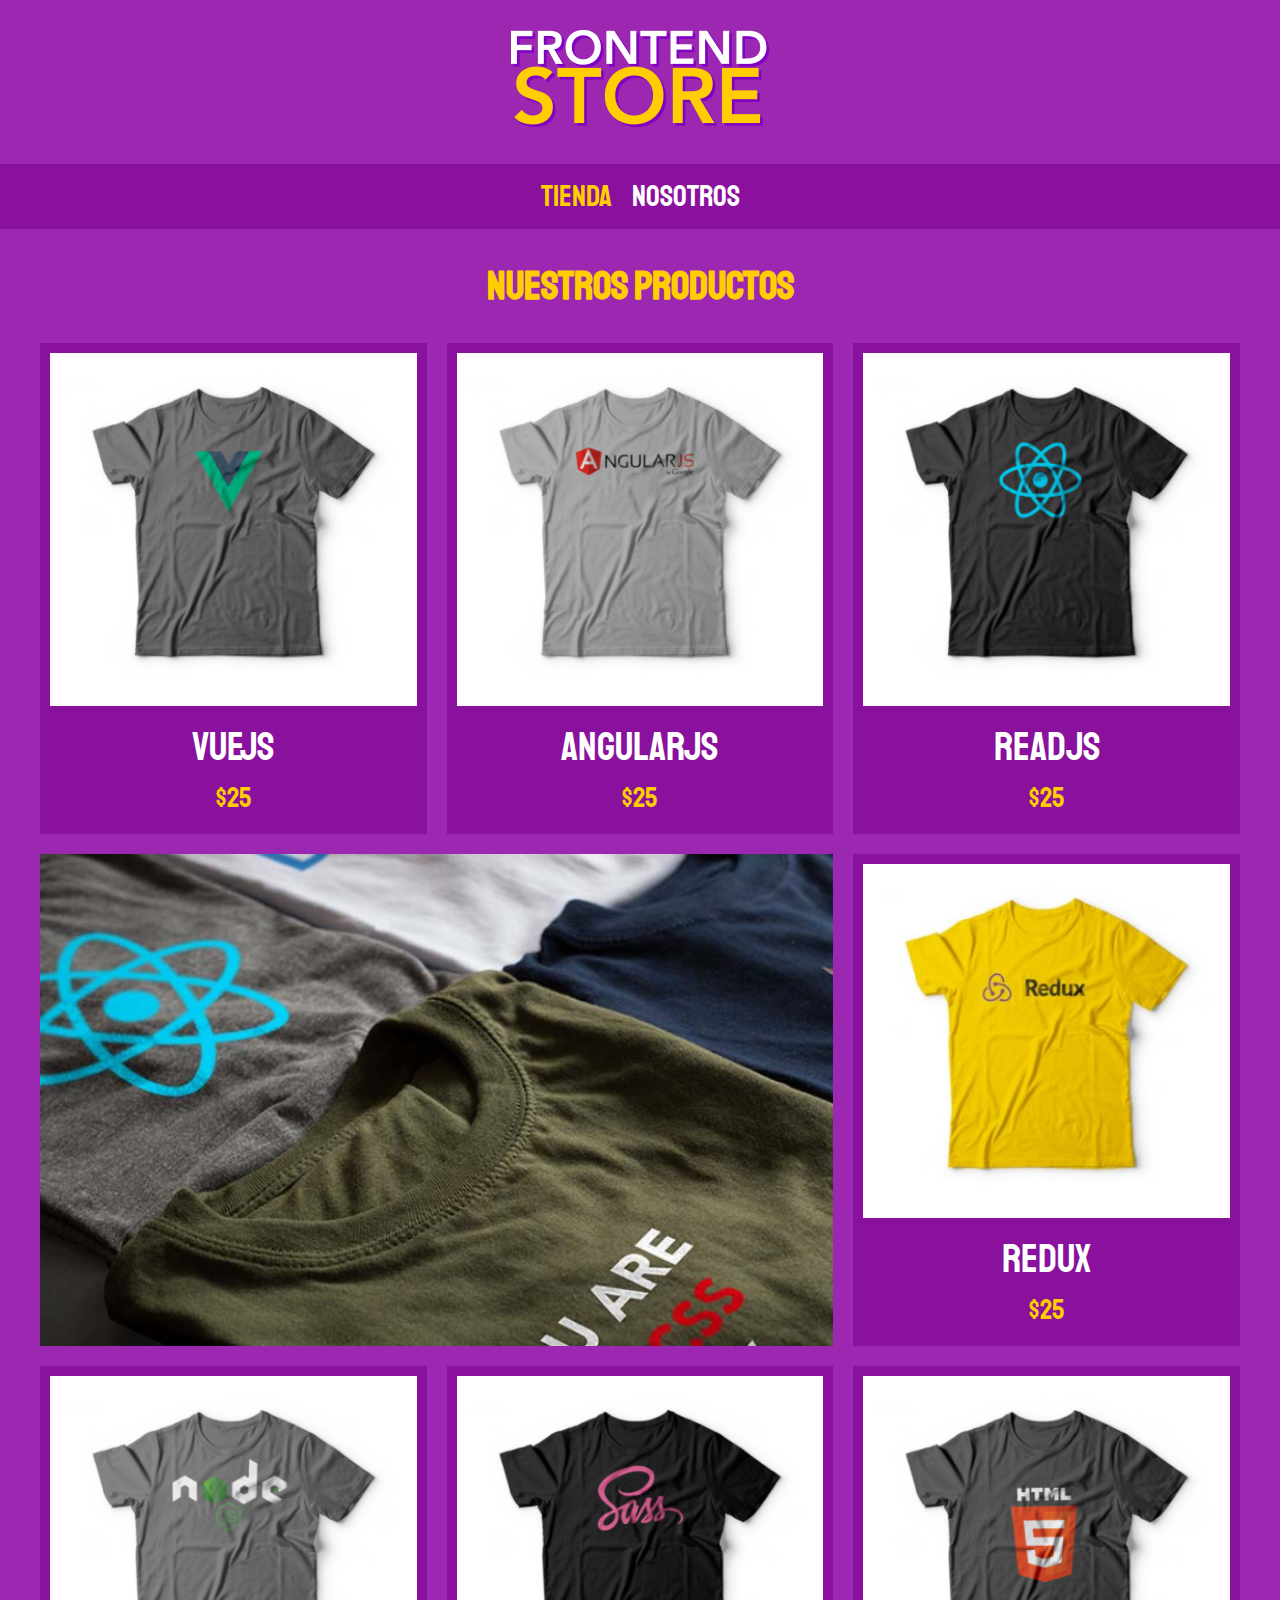
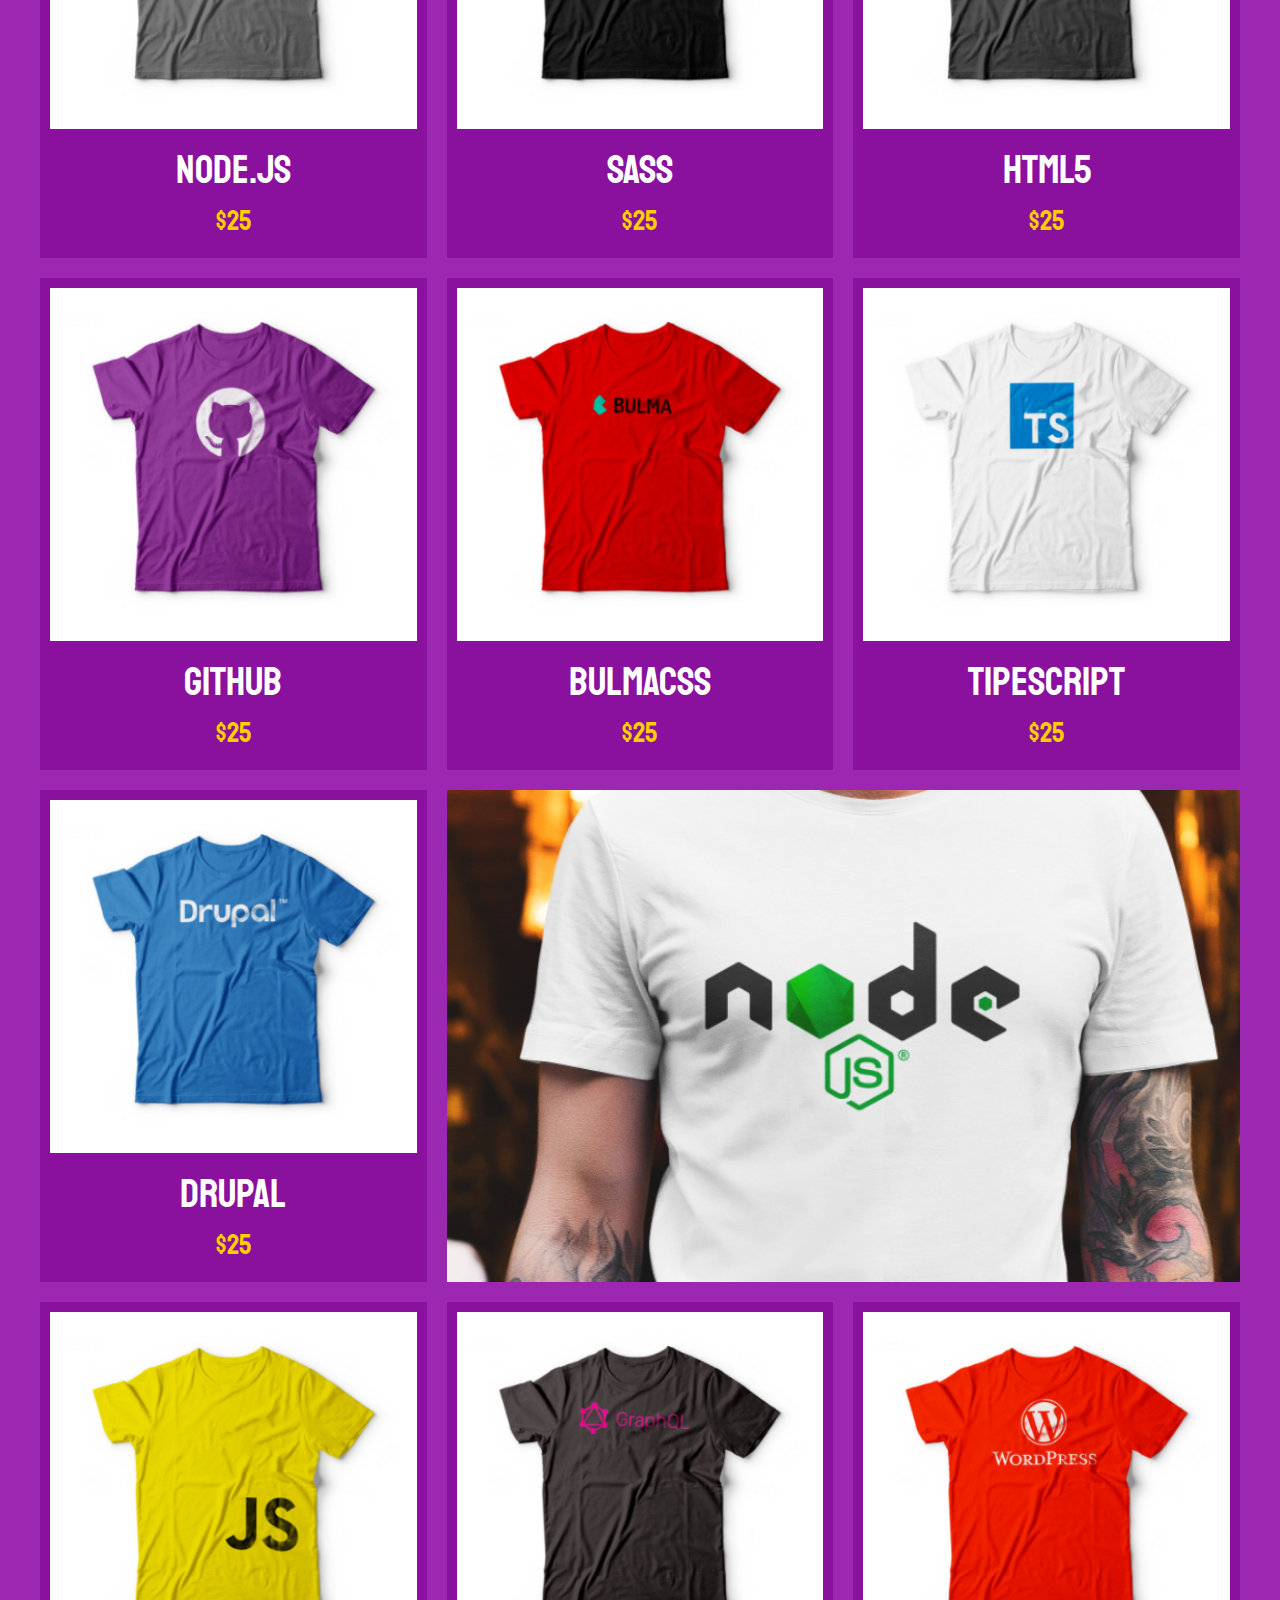
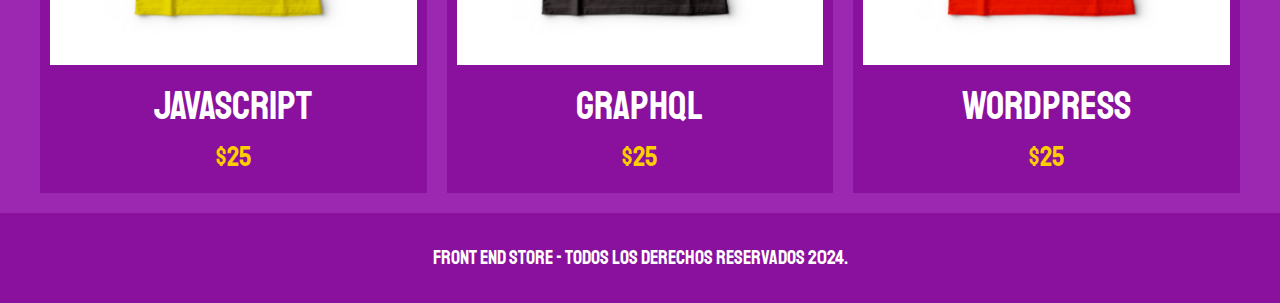
<file: index.html>
<!DOCTYPE html>
<html lang="en">

<head>
    <meta charset="UTF-8">
    <meta name="viewport" content="width=device-width, initial-scale=1.0">
    <title>FrontEnd Store</title>
    <link rel="shortcut icon" href="img/favicon.webp" type="image/x-icon">
    <link rel="stylesheet" href="css/normalize.css">
    <link rel="preconnect" href="https://fonts.googleapis.com">
    <link rel="preconnect" href="https://fonts.gstatic.com" crossorigin>
    <link
        href="https://fonts.googleapis.com/css2?family=Krub:ital,wght@0,200;0,300;0,400;0,500;0,600;0,700;1,200;1,300;1,400;1,500;1,600;1,700&family=Staatliches&display=swap"
        rel="stylesheet">
    <link rel="stylesheet" href="css/style.css">
</head>

<body>
    <header class="header">
        <a href="index.html">
            <img class="header__logo" src="img/logo.png" alt="Logo FrontEnd Store">
        </a>
    </header>

    <nav class="navegacion">
        <a class="navegacion__enlace navegacion__enlace--activo" href="index.html">Tienda</a>
        <a class="navegacion__enlace" href="nosotros.html">Nosotros</a>
    </nav>

    <main class="contenedor">
        <h1>Nuestros Productos</h1>

        <div class="grid">
            <div class="producto">
                <a href="producto.html">
                    <img class="producto__imagen" src="img/1.jpg" alt="imagen camiseta">
                    <div class="producto__informacion">
                        <p class="producto__nombre">VueJS</p>
                        <p class="producto__precio">$25</p>
                    </div>
                </a>
            </div> <!-- .producto -->
            <div class="producto">
                <a href="producto.html">
                    <img class="producto__imagen" src="img/2.jpg" alt="imagen camiseta">
                    <div class="producto__informacion">
                        <p class="producto__nombre">AngularJS</p>
                        <p class="producto__precio">$25</p>
                    </div>
                </a>
            </div> <!-- .producto -->
            <div class="producto">
                <a href="producto.html">
                    <img class="producto__imagen" src="img/3.jpg" alt="imagen camiseta">
                    <div class="producto__informacion">
                        <p class="producto__nombre">ReadJS</p>
                        <p class="producto__precio">$25</p>
                    </div>
                </a>
            </div> <!-- .producto -->
            <div class="producto">
                <a href="producto.html">
                    <img class="producto__imagen" src="img/4.jpg" alt="imagen camiseta">
                    <div class="producto__informacion">
                        <p class="producto__nombre">Redux</p>
                        <p class="producto__precio">$25</p>
                    </div>
                </a>
            </div> <!-- .producto -->
            <div class="producto">
                <a href="producto.html">
                    <img class="producto__imagen" src="img/5.jpg" alt="imagen camiseta">
                    <div class="producto__informacion">
                        <p class="producto__nombre">Node.js</p>
                        <p class="producto__precio">$25</p>
                    </div>
                </a>
            </div> <!-- .producto -->
            <div class="producto">
                <a href="producto.html">
                    <img class="producto__imagen" src="img/6.jpg" alt="imagen camiseta">
                    <div class="producto__informacion">
                        <p class="producto__nombre">SASS</p>
                        <p class="producto__precio">$25</p>
                    </div>
                </a>
            </div> <!-- .producto -->
            <div class="producto">
                <a href="producto.html">
                    <img class="producto__imagen" src="img/7.jpg" alt="imagen camiseta">
                    <div class="producto__informacion">
                        <p class="producto__nombre">HTML5</p>
                        <p class="producto__precio">$25</p>
                    </div>
                </a>
            </div> <!-- .producto -->
            <div class="producto">
                <a href="producto.html">
                    <img class="producto__imagen" src="img/8.jpg" alt="imagen camiseta">
                    <div class="producto__informacion">
                        <p class="producto__nombre">Github</p>
                        <p class="producto__precio">$25</p>
                    </div>
                </a>
            </div> <!-- .producto -->
            <div class="producto">
                <a href="producto.html">
                    <img class="producto__imagen" src="img/9.jpg" alt="imagen camiseta">
                    <div class="producto__informacion">
                        <p class="producto__nombre">BulmaCSS</p>
                        <p class="producto__precio">$25</p>
                    </div>
                </a>
            </div> <!-- .producto -->
            <div class="producto">
                <a href="producto.html">
                    <img class="producto__imagen" src="img/10.jpg" alt="imagen camiseta">
                    <div class="producto__informacion">
                        <p class="producto__nombre">TipeScript</p>
                        <p class="producto__precio">$25</p>
                    </div>
                </a>
            </div> <!-- .producto -->
            <div class="producto">
                <a href="producto.html">
                    <img class="producto__imagen" src="img/11.jpg" alt="imagen camiseta">
                    <div class="producto__informacion">
                        <p class="producto__nombre">Drupal</p>
                        <p class="producto__precio">$25</p>
                    </div>
                </a>
            </div> <!-- .producto -->
            <div class="producto">
                <a href="producto.html">
                    <img class="producto__imagen" src="img/12.jpg" alt="imagen camiseta">
                    <div class="producto__informacion">
                        <p class="producto__nombre">JavaScript</p>
                        <p class="producto__precio">$25</p>
                    </div>
                </a>
            </div> <!-- .producto -->
            <div class="producto">
                <a href="producto.html">
                    <img class="producto__imagen" src="img/13.jpg" alt="imagen camiseta">
                    <div class="producto__informacion">
                        <p class="producto__nombre">GraphQL</p>
                        <p class="producto__precio">$25</p>
                    </div>
                </a>
            </div> <!-- .producto -->
            <div class="producto">
                <a href="producto.html">
                    <img class="producto__imagen" src="img/14.jpg" alt="imagen camiseta">
                    <div class="producto__informacion">
                        <p class="producto__nombre">Wordpress</p>
                        <p class="producto__precio">$25</p>
                    </div>
                </a>
            </div> <!-- .producto -->
            <div class="grafico grafico--camisas"></div>
            <div class="grafico grafico--node"></div>
        </div>
    </main>

    <footer class="footer">
        <p class="footer__texto">Front End Store - Todos los derechos Reservados 2024.</p>
    </footer>
</body>


</html>
</file>
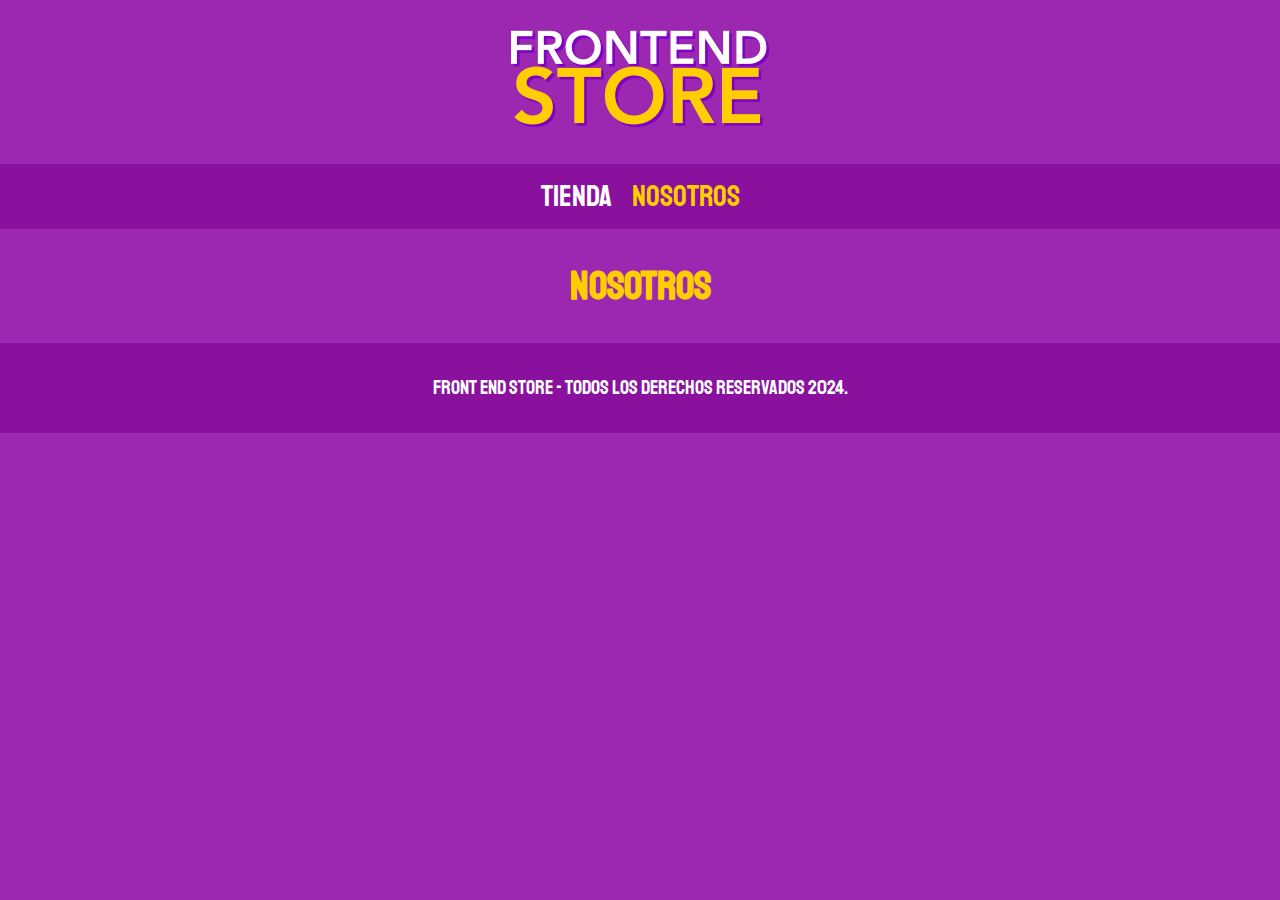
<file: nosotros.html>
<!DOCTYPE html>
<html lang="en">

<head>
    <meta charset="UTF-8">
    <meta name="viewport" content="width=device-width, initial-scale=1.0">
    <title>FrontEnd Store | Nosotros</title>
    <link rel="shortcut icon" href="img/favicon.webp" type="image/x-icon">
    <link rel="stylesheet" href="css/normalize.css">
    <link rel="preconnect" href="https://fonts.googleapis.com">
    <link rel="preconnect" href="https://fonts.gstatic.com" crossorigin>
    <link
        href="https://fonts.googleapis.com/css2?family=Krub:ital,wght@0,200;0,300;0,400;0,500;0,600;0,700;1,200;1,300;1,400;1,500;1,600;1,700&family=Staatliches&display=swap"
        rel="stylesheet">
    <link rel="stylesheet" href="css/style.css">
</head>

<body>
    <header class="header">
        <a href="index.html">
            <img class="header__logo" src="img/logo.png" alt="Logo FrontEnd Store">
        </a>
    </header>

    <nav class="navegacion">
        <a class="navegacion__enlace" href="index.html">Tienda</a>
        <a class="navegacion__enlace navegacion__enlace--activo" href="nosotros.html">Nosotros</a>
    </nav>

    <main class="contenedor">
        <h1>Nosotros</h1>
    </main>

    <footer class="footer">
        <p class="footer__texto">Front End Store - Todos los derechos Reservados 2024.</p>
    </footer>
</body>

</html>
</file>
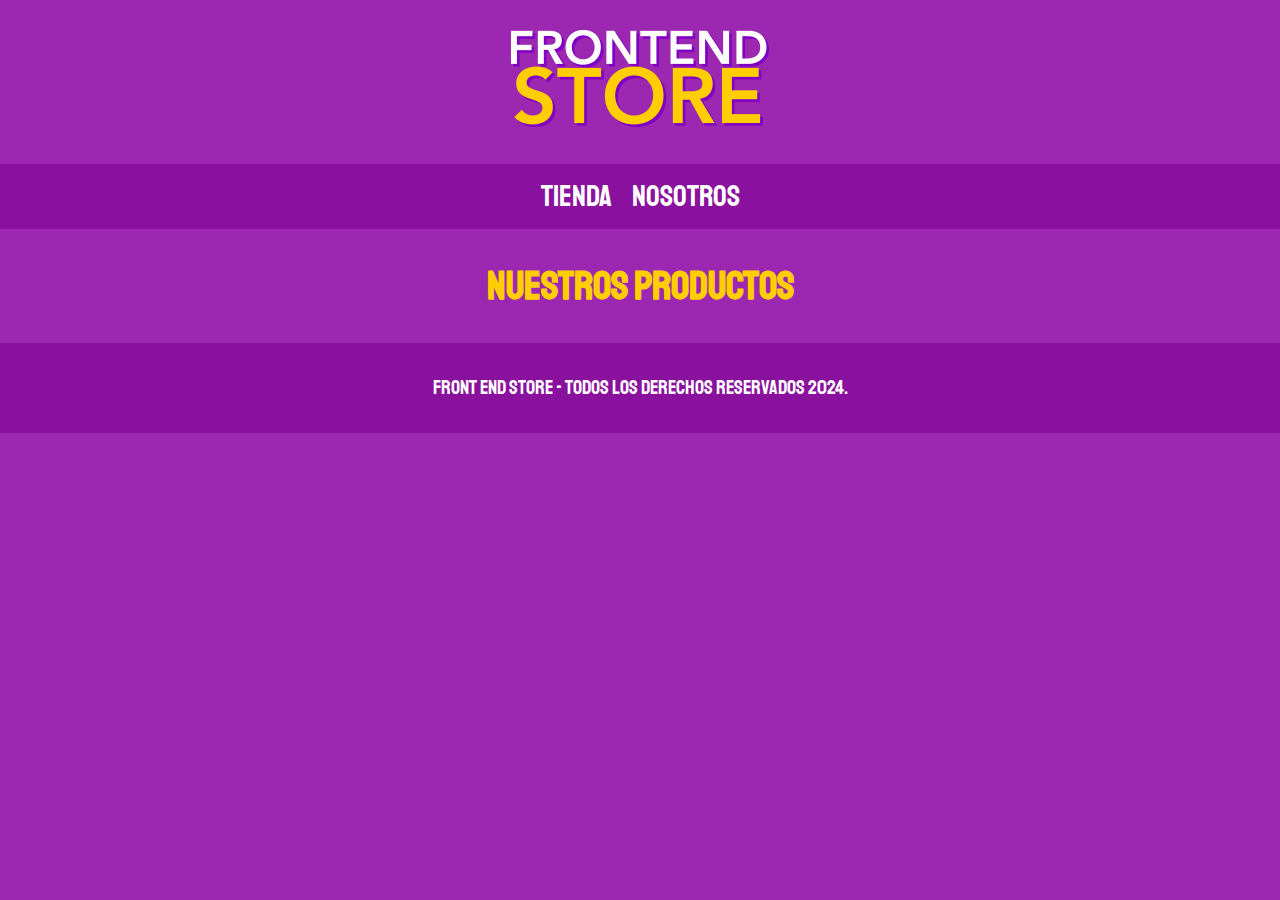
<file: producto.html>
<!DOCTYPE html>
<html lang="en">

<head>
    <meta charset="UTF-8">
    <meta name="viewport" content="width=device-width, initial-scale=1.0">
    <title>FrontEnd Store</title>
    <link rel="shortcut icon" href="img/favicon.webp" type="image/x-icon">
    <link rel="stylesheet" href="css/normalize.css">
    <link rel="preconnect" href="https://fonts.googleapis.com">
    <link rel="preconnect" href="https://fonts.gstatic.com" crossorigin>
    <link
        href="https://fonts.googleapis.com/css2?family=Krub:ital,wght@0,200;0,300;0,400;0,500;0,600;0,700;1,200;1,300;1,400;1,500;1,600;1,700&family=Staatliches&display=swap"
        rel="stylesheet">
    <link rel="stylesheet" href="css/style.css">
</head>

<body>
    <header class="header">
        <a href="index.html">
            <img class="header__logo" src="img/logo.png" alt="Logo FrontEnd Store">
        </a>
    </header>

    <nav class="navegacion">
        <a class="navegacion__enlace" href="index.html">Tienda</a>
        <a class="navegacion__enlace" href="nosotros.html">Nosotros</a>
    </nav>

    <main class="contenedor">
        <h1>Nuestros Productos</h1>
    </main>

    <footer class="footer">
        <p class="footer__texto">Front End Store - Todos los derechos Reservados 2024.</p>
    </footer>
</body>

</html>
</file>
<file: css/style.css>
:root {
    --primario: #9C27B0;
    --primarioOscuro: #89119D;
    --secundario: #FFCE00;
    --secundarioOscuro: rgb(233,287.2);
    --blanco: #FFF;
    --negro: #000;

    --fuentePrincipal: "Staatliches", cursive;
}

html {
    box-sizing: border-box;
    font-size: 62.5%;
}

*, *:before, *:after {
    box-sizing: inherit;
}

/* Globales */

body {
    background-color: var(--primario);
    font-size: 1.6rem;
    line-height: 1.5;
}

p {
    font-size: 1.8rem;
    font-family: Arial, Helvetica, sans-serif;
    color: var(--blanco);
}

a {
    text-decoration: none;
}

img {
    max-width: 100%;
}

.contenedor {
    max-width: 120rem;
    margin: 0 auto;
}

h1, h2, h3 {
    text-align: center;
    color: var(--secundario);
    font-family: var(--fuentePrincipal);
}

h1 { font-size: 4rem; }

h2 { font-size: 3.2rem; }

h3 { font-size: 2.4rem; }

/* Header */
.header {
    display: flex;
    justify-content: center;
}

.header__logo {
    margin: 3rem 0;
}

/* Navegacion */
.navegacion {
    background-color: var(--primarioOscuro);
    padding: 1rem 0;
    display: flex;
    justify-content: center;
    gap: 2rem;
}

.navegacion__enlace {
    font-family: var(--fuentePrincipal);
    color: var(--blanco);
    font-size: 3rem;
}

.navegacion__enlace--activo,
.navegacion__enlace:hover {
    color: var(--secundario);
}

/* Grid */
.grid {
    display: grid;
    grid-template-columns: repeat(2, 1fr);
    gap: 2rem;
}

@media (min-width: 768px) {
    .grid {
        grid-template-columns: repeat(3, 1fr);
    }
}

/* Productos */
.producto {
    background-color: var(--primarioOscuro);
    padding: 1rem;
}

.producto__imagen {
    width: 100%;
}

.producto__informacion {

}

.producto__nombre {
    font-size: 4rem;
}

.producto__precio {
    font-size: 2.8rem;
    color: var(--secundario);
}

.producto__nombre,
.producto__precio {
    font-family: var(--fuentePrincipal);
    margin: 1rem 0;
    text-align: center;
    line-height: 1.2;
}

/* Grafico */
.grafico {
    min-height: 30rem;
    background-repeat: no-repeat;
    background-size: cover;
    grid-column: 1 / 3;
}

.grafico--camisas {
    grid-row: 2 / 3;
    background-image: url(../img/grafico1.jpg);
} 

.grafico--node {
    grid-row: 8 / 9;
    background-image: url(../img/grafico2.jpg);
}

@media (min-width: 768px) {
    .grafico--node {
        grid-row: 5 / 6;
        grid-column: 2 / 4;       
    }
    
}


/* Footer */
.footer {
    background-color: var(--primarioOscuro);
    padding: 1rem 0;
    margin-top: 2rem;
}

.footer__texto {
    font-family: var(--fuentePrincipal);
    text-align: center;
    font-size: 2rem;
}
</file>
